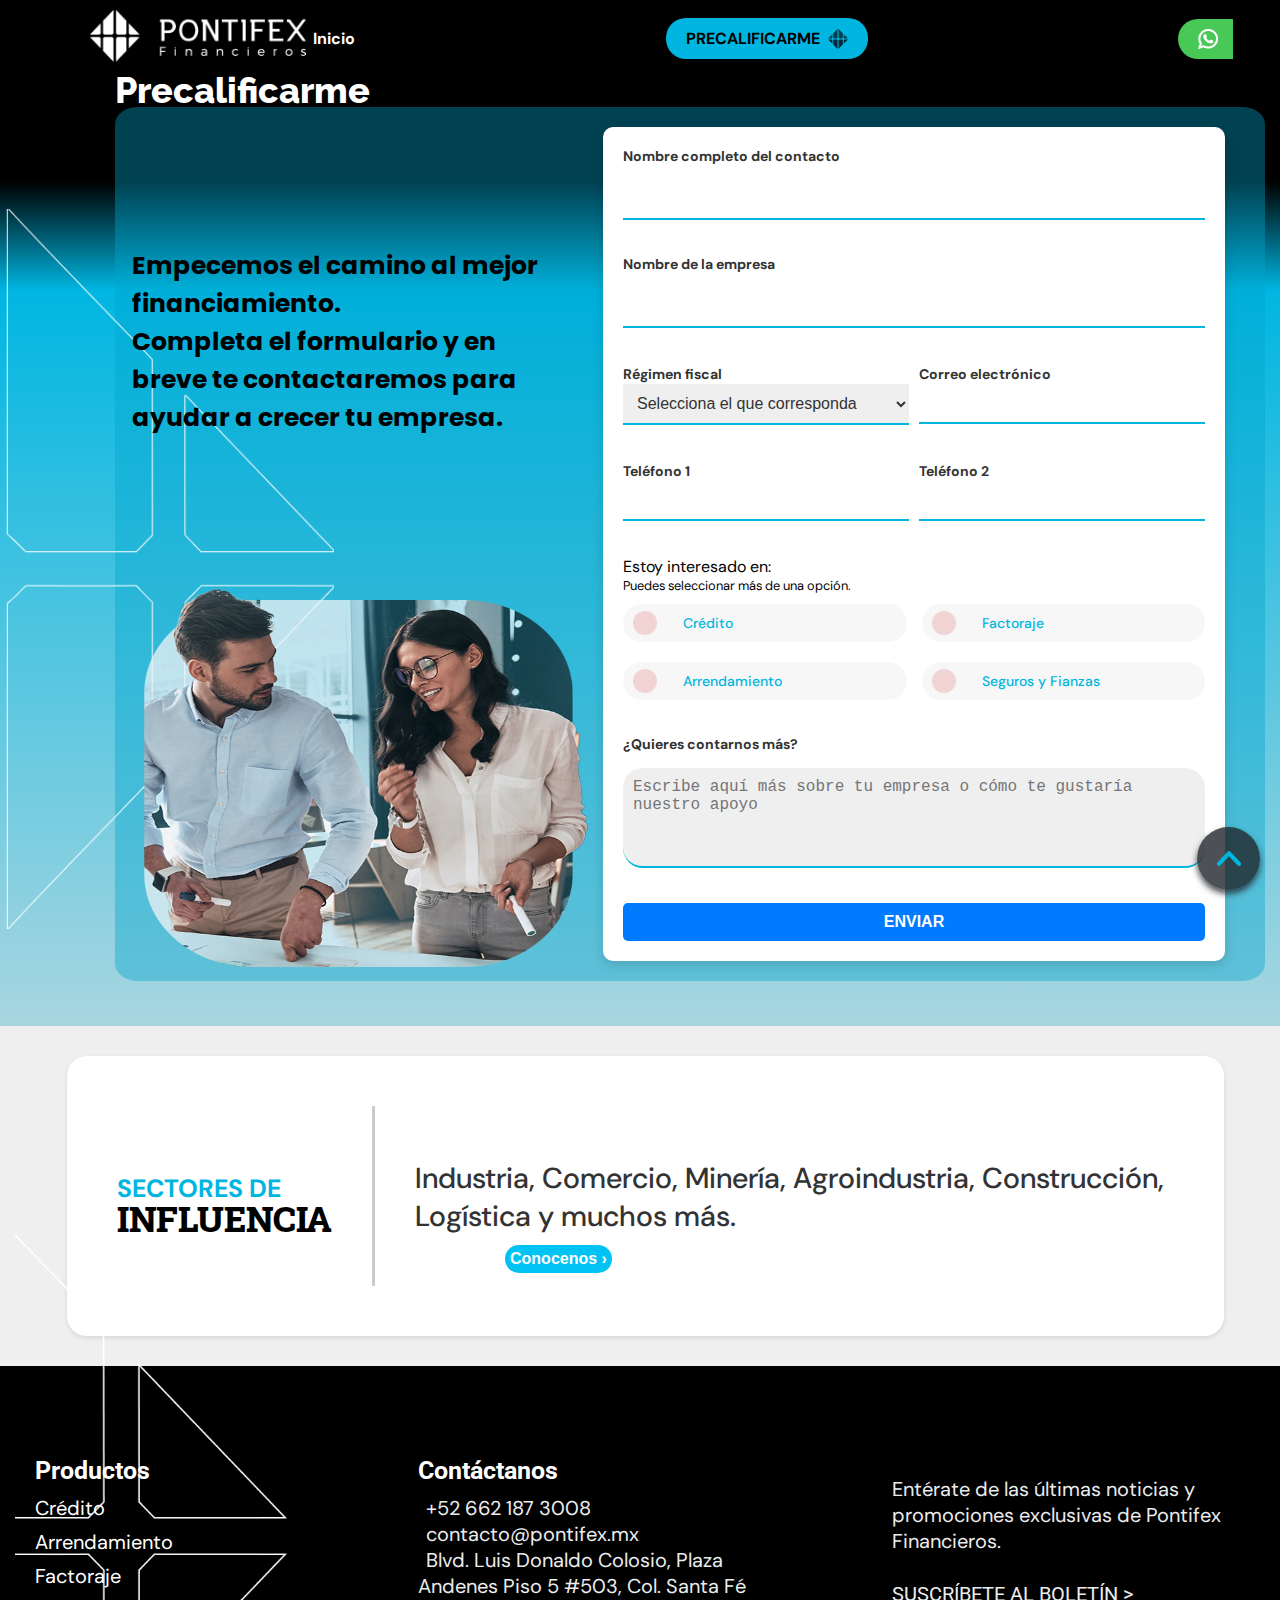
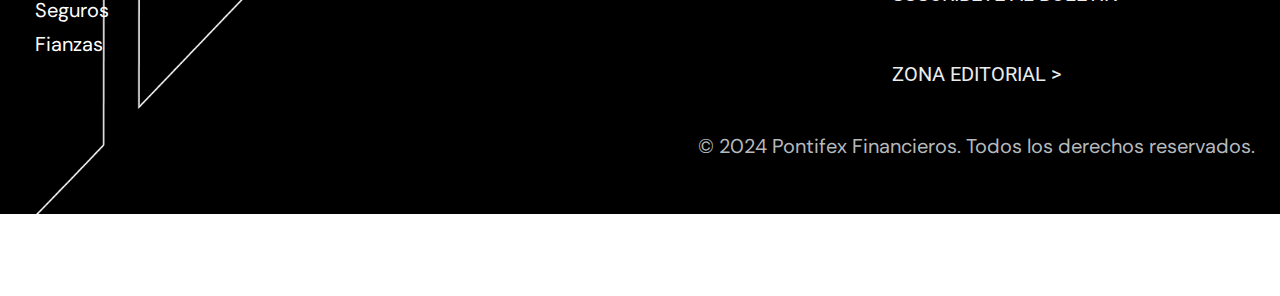
<file: formulario.html>
<!DOCTYPE html>
<html lang="es">

<head>
       <!-- Google Tag Manager -->
<script>(function(w,d,s,l,i){w[l]=w[l]||[];w[l].push({'gtm.start':
    new Date().getTime(),event:'gtm.js'});var f=d.getElementsByTagName(s)[0],
    j=d.createElement(s),dl=l!='dataLayer'?'&l='+l:'';j.async=true;j.src=
    'https://www.googletagmanager.com/gtm.js?id='+i+dl;f.parentNode.insertBefore(j,f);
    })(window,document,'script','dataLayer','GTM-M3RLTW7D');</script>
    <!-- End Google Tag Manager -->

    <meta charset="UTF-8">
    <meta name="viewport" content="width=device-width, initial-scale=1.0">
    <title>Pontifex Financieros - Precalificación</title>
    <link rel="stylesheet" href="Estilos/stylesForm.css">
    <link href="https://fonts.googleapis.com/css2?family=Raleway:wght@700;800&display=swap" rel="stylesheet">
    <link href="https://fonts.googleapis.com/css2?family=DM+Sans:wght@300;400;500;700&display=swap" rel="stylesheet">
    <link href="https://fonts.googleapis.com/css2?family=Roboto:wght@400&display=swap" rel="stylesheet">
    <link href="https://fonts.googleapis.com/css2?family=Poppins:wght@700&display=swap" rel="stylesheet">
    <link href="https://fonts.googleapis.com/css2?family=Roboto+Slab:wght@700&display=swap" rel="stylesheet">
    <link rel="stylesheet" href="https://cdnjs.cloudflare.com/ajax/libs/font-awesome/5.15.4/css/all.min.css">
    <link rel="icon" href="Imagenes/favicon.png" type="image/x-icon">
    <script src="Javascript/validacion.js"></script>

     <!-- Google Analytics: código de seguimiento gtag.js -->
  <script async src="https://www.googletagmanager.com/gtag/js?id=G-8LYQN8TF3M"></script>
  <script>
    window.dataLayer = window.dataLayer || [];
    function gtag(){dataLayer.push(arguments);}
    gtag('js', new Date());

    gtag('config', 'G-8LYQN8TF3M');
  </script>
  <!-- Fin del código de Google Analytics -->

</head>

<body>
    <!-- Google Tag Manager (noscript) -->
<noscript><iframe src="https://www.googletagmanager.com/ns.html?id=GTM-M3RLTW7D"
    height="0" width="0" style="display:none;visibility:hidden"></iframe></noscript>
    <!-- End Google Tag Manager (noscript) -->

    <div id="main-container">
        <!-- Navbar -->

         <!-- Incluir el footer -->
        <header>
            <div class="full-width-bg nav-bg">
                <nav class="nav">
                    <a href="index.html">
                        <img src="Imagenes/logo.png" alt="Pontifex Logo" class="logo">
                    </a>
                    <ul>
                        <li class="mover-item"><a href="index.html">Inicio</a></li>
                        <li class="mover-item">
                            <a href="formulario.html" class="btn-precalificate">
                                PRECALIFICARME
                                <img src="Imagenes/favicon.png" alt="Icono">
                            </a>
                        </li>
                        <li class="mover-item" id="whatsapp">
                            <a href="https://wa.me/+526621873008" target="_blank" class="btn-whatsapp" id="whatsapp">
                                <img src="Imagenes/watsap.png" alt="WhatsApp">
                            </a>
                        </li>
                    </ul>


                </nav>
            </div>
        </header>
    </div>

    <div class="content-wrapper">
        <div class="title-section">
            <h1>Precalificarme</h1>
        </div>
    </div>

    <!-- Sección de Precalificación -->
    <div class="full-width-bg">

        <div class="content-wrapper">
            <div class="image-section-soluciones">
                <img src="Imagenes/pontifex_logo_outline2.png" class="over-image-soluciones">
            </div>
            <div class="precalificacion-content">
                <!-- Sección de Texto e Imagen -->
                <div class="text-section">
                    <p>Empecemos el camino al mejor financiamiento. <br>
                        Completa el formulario y en breve te contactaremos para ayudar a crecer tu empresa.</p>
                    <div class="image-section">
                        <img src="Imagenes/precalificacion-img.png" alt="Imagen decorativa">
                    </div>
                </div>

                <!-- Contenedor para el fondo del formulario -->
                <div class="form-section-bg">
                    <!-- Sección del Formulario -->
                    <div class="form-section">
                        <form action="#" method="post" class="precalificacion-form" id="precalificacionForm" novalidate>
                            <label for="nombre-contacto">Nombre completo del contacto</label>
                            <input type="text" id="nombre-contacto" name="nombre_contacto">

                            <label for="nombre-empresa">Nombre de la empresa</label>
                            <input type="text" id="nombre-empresa" name="nombre_empresa">

                            <div class="two-column-group">
                                <div>
                                    <label for="regimen-fiscal">Régimen fiscal</label>
                                    <select id="regimen-fiscal" name="regimen_fiscal">
                                        <option value="">Selecciona el que corresponda</option>
                                        <option value="persona_moral">Persona moral</option>
                                        <option value="persona_fisica">Persona física con actividad empresarial</option>
                                        <option value="resico">RESICO</option>
                                        <option value="asalariado">Asalariado</option>
                                    </select>
                                </div>
                                <div>
                                    <label for="correo">Correo electrónico</label>
                                    <input type="email" id="correo" name="correo">
                                </div>
                            </div>

                            <div class="phone-group">
                                <div>
                                    <label for="telefono1">Teléfono 1</label>
                                    <input type="tel" id="telefono1" name="telefono1">
                                </div>
                                <div>
                                    <label for="telefono2">Teléfono 2</label>
                                    <input type="tel" id="telefono2" name="telefono2">
                                </div>
                            </div>

                            <p>Estoy interesado en:</p>
                            <div class="small-text">
                                <p>Puedes seleccionar más de una opción.</p>
                            </div>

                            <div class="checkbox-group">
                                <input type="checkbox" id="credito" name="interes" value="credito">
                                <label for="credito"><span>Crédito</span></label>

                                <input type="checkbox" id="factoraje" name="interes" value="factoraje">
                                <label for="factoraje"><span>Factoraje</span></label>

                                <input type="checkbox" id="arrendamiento" name="interes" value="arrendamiento">
                                <label for="arrendamiento"><span>Arrendamiento</span></label>

                                <input type="checkbox" id="seguros" name="interes" value="seguros">
                                <label for="seguros"><span>Seguros y Fianzas</span></label>
                            </div>

                            <label for="comentarios">¿Quieres contarnos más?</label>
                            <textarea id="comentarios" name="comentarios"
                                placeholder="Escribe aquí más sobre tu empresa o cómo te gustaría nuestro apoyo"></textarea>

                            <button type="submit" class="submit-button" id="enviarButton">ENVIAR</button>
                        </form>
                    </div>
                </div>
            </div>
        </div>
    </div>


    <!-- Nosotros Section -->
    <div class="full-width-bg nosotros-bg">
        <div class="content-wrapper">
            <section id="nosotros">
                <div class="nosotros-container">
                    <div class="text-container">
                        <h2 class="heading">SECTORES DE</h2>
                        <h3 class="subheading">INFLUENCIA</h3>
                    </div>
                    <div class="description-container">
                        <p class="description">Industria, Comercio, Minería, Agroindustria, Construcción, Logística
                            y muchos más.
                        </p>
                        <button class="custom-button"> Conocenos  ›</button>
                    </div>

                </div>
            </section>
        </div>
    </div>
    <a href="#top" class="back-top-btn">
        <img src="Svg/flechita.svg" alt="Flecha" class="back-top-icon">
      </a>
    <!-- Footer -->
    <div id="footer-container"></div>
    </div>
    <script src="Javascript/validacion.js"></script>
    <script src="Javascript/animations.js"></script>
    <script src="Javascript/cargar-header-footerl.js"></script>

</body>
</html>
</file>
<file: Estilos/stylesForm.css>
* {
    margin: 0 ;
    padding: 0;
    box-sizing: border-box;

}

body, html {
    width: 100%;
    background:
    linear-gradient(
            to bottom,
            #000000 10%,   /* Negro solo al principio %,   /* El negro solo ocupa el 5% de la altura */
            #00b6e1 16%,   /* Azul claro comienza después del negro *%,  /* Azul claro hasta el 30% */
            #e0e0e0 70%  /* Gris claro al final */

    );

    margin: 0;
    padding: 0;
     font-family: 'DM Sans', sans-serif;
     overflow-x: hidden;
}

.back-top-btn {
    position: fixed;
    bottom: 10px;
    right: 20px;
    width: 63px; /* Ajustado a 63px como mencionaste */
    height: 63px;
    display: grid;
    place-items: center;
    border-radius: 50%; /* Para que sea redondeado */
 background-color: rgba(32, 37, 43, 0.8);
    box-shadow: 0 4px 6px rgba(32, 37, 43, 0.8); /* Sombra con el color rgba con opacidad 0.8 */
}

.back-top-btn img {
    width: 24px; /* Ajusta el tamaño del SVG */
    height: auto;
    pointer-events: none; /* Para que el clic se registre sobre el botón y no sobre la imagen */
}
/* Fondo que cubre toda la pantalla */

.content-wrapper {
    max-width: 1250px;
    margin: 0 auto;
    padding:  20px;
    width: 100%;

}

.hero-bg {
    background-color: #0b0b0b;
}

.soluciones-bg {
    background: linear-gradient(to bottom, #007bba 0%, #0096d6 40%, #00b6e1 70%, #ffffff 100%);
}

.influencia-bg {
    background-color: #f2ecec;
}

.nosotros-bg {
    background-color: #efefef;
}

.footer-bg {
    background-color: #000;
}

/* Asegura que el contenido permanezca centrado */
.container {
    max-width: 1200px;
    margin: 0 auto;
    padding: 0 20px;
    background-color: inherit; /* Hereda el color del fondo de la sección */
}

#main-container {
    width: 100%;
    margin: 0 auto;
    /* padding: 0 20px; */
    box-sizing: border-box;
}


/* Navbar */
header {
    color: white;
    padding: 10px 20px;
    position: relative;
}

.nav {
    display: flex;
    justify-content: space-between;
    align-items: center;
    width: 100%;
}
.nav .logo {
    padding-left: 40px;
}





.nav a {
    color: white;
    text-decoration: none;
    font-weight: bold;
}
/* Estado inicial en la navbar */
.btn-precalificate,
.btn-whatsapp {
    position: relative; /* Posición dentro de la navbar */
    opacity: 1; /* Completamente visible */
    transition: opacity 0.5s ease, transform 0.5s ease; /* Suaviza opacidad y transformación */
}



.image-section-soluciones {
    position: relative;
    text-align: center;
    margin-top: -120px;
    margin-left: -370px;
}

.over-image-soluciones {
    height: 720px;
    width: auto;
    position: absolute;
    left: -8%;
    right: -10%;
    top: -320px;
    z-index: 0;
    user-select: none;
    pointer-events: none;
}


/* Sección de "Nosotros" */
.nosotros-container {
    display: flex;
    align-items: center;
    padding: 50px;
    border-radius: 20px;
    background-color: #ffffff;
    box-shadow: 0 2px 5px rgba(0, 0, 0, 0.1);
    margin-right: 50px;
    margin-left: 52px;
    width: 1157px;
}


.text-container {
    display: flex;
    flex-direction: column;
    align-items: flex-start;
    margin-right: 20px;
}

.heading {
    font-size: 38px;
    font-weight: bold;
    color: #00b6e1;
    font-family: 'DM Sans', sans-serif;
    Position: relative;
    top: 1px;
}

.subheading {
    font-size: 71px;
    font-weight: 800;
    color: #000;
    font-family: 'Roboto Slab', serif;
    margin: 0;
    position: relative;
    top: 5px;
}

.description-container {
    border-left: 3px solid #ccc;
    padding-left: 40px;
    margin-left: 20px;
    height: 180px;

}

.description {
    font-size: 28.9px;
    color: #333;
    font-family: 'DM Sans', sans-serif;
    font-weight: 500;
    padding-top: 55px;
    margin-top: -2px;
}
/* Contenedor principal del footer */
.footer-container {
    display: flex;
    justify-content: space-between;
    padding: 30px 50px;
    color: white;
    flex-wrap: wrap;
    gap: 30px;
}

.footer-section {
    flex: 1;
    margin: 10px;

}

.footer-section h4 {
    font-family: 'Roboto', sans-serif;
    font-size: 25px;
    margin-bottom: 10px;
    color: white;
    font-weight: bold;
}

/* Productos y contacto */
.footer-section.productos ul {
    list-style-type: none;
    padding: 0;
}

.footer-section.productos ul li {
    margin-bottom: 8px;
}

.footer-section.productos ul li a {
    font-size: 14px;
    color: #b6b9bc;
    text-decoration: none;
}

.footer-section.productos ul li a:hover {
    color: #ffffff;
}


.footer-section p,
.footer-section a {
    color: #b6b9bc;
    font-size: 14px;
    text-decoration: none;
}

.footer-section a:hover {
    color: #ffffff;
}

.footer-section.contacto {
    margin-right: 100px;
}

.social-icons-bottom {
    display: flex;
    justify-content: center;
    gap: 50px;
    margin-bottom: 10px;
    margin-left: 50px;
}

.social-icons-bottom a {
    color: #b6b9bc;
    font-size: 25px;
    transition: transform 0.3s ease, color 0.3s ease;
}

.social-icons-bottom a:hover {
    color: #ffffff;
    transform: scale(1.1);
}

.footer-bottom {
    display: flex;
    justify-content: space-between;
    align-items: center;
    padding: 15px 10px;
    background-color: #000;
    color: #b6b9bc;
    font-size: 12px;
}

.footer-bottom p {
    margin: 0;
}

.footer-section p i {
    margin-right: 8px;
}

.footer-section.noticias {
    margin-top: 30px;
}

.suscribete-boletin, .zona-editorial {
    font-family: 'Roboto', sans-serif;
    font-weight: 400;
    font-size: 22px;
    line-height: 1.4;
    color: #b6b9bc;
    text-decoration: none;
}







.form-section {
    flex: 2;
    max-width: 750px;
    padding: 30px;
    background-color: #ffffff;
    border-radius: 15px;
    box-shadow: 0px 4px 20px rgba(0, 0, 0, 0.1);
}


.content-wrapper {
    max-width: 1250px;
    margin: 0 auto;
    padding: 40px 20px;
    display: flex;
    justify-content: space-between;
    align-items: center;
}


/* Sección de texto */
.text-section {
    flex: 1;
    color: white;
    margin-right: 20px;
    margin-top: 120px !important;
}

.text-section h1 {
    font-family: 'Raleway', sans-serif;
    font-size: 45px;
    margin-bottom: 20px;
}

.text-section p {
    font-family: 'Poppins', sans-serif;
    font-weight: 700;
    font-size: 32px;
    color: #000000;
    margin-top: 150px;
    margin-left: 37px;
}

/* Imagen en la sección de texto */
.image-section {
    position: relative;
    width: 250px;
    height: auto;
    margin-top: -200px;
    margin-left: 50px;

}

.form-section-bg {
    display: flex;
    justify-content: flex-end;
    flex: 1.5;
    padding: 20px;
}

/* Estructura del formulario */
.form-section {
    max-width: 600px;
    background-color: white;
    padding: 30px;
    border-radius: 15px;
    box-shadow: 0px 4px 20px rgba(0, 0, 0, 0.1);
}

.precalificacion-form {
    display: flex;
    flex-direction: column;
    gap: 10px;
}

.precalificacion-form label {
    font-size: 14px;
    color: #333;
    font-weight: bold;
    margin-bottom: 5px;
}
/* Campos de entrada con borde solo en la parte inferior */
.precalificacion-form input,
.precalificacion-form select,
.precalificacion-form textarea {

    width: 100%;
    padding: 10px;
    border: none;
    border-bottom: 2px solid #00b6e1;
    font-size: 16px;
    color: #333;
    margin-bottom: 25px;

}

.precalificacion-form input:focus,
.precalificacion-form select:focus,
.precalificacion-form textarea:focus {
    outline: none;
    border-bottom-color: #088acb;

}

.precalificacion-form textarea {
    resize: none;
    height: 100px;
    background-color: #efefef;
    border-radius: 20px;
}

/* Grupo de teléfonos */
.phone-group {
    display: flex;
    gap: 20px;
    user-select: none;
}

.phone-group input {
    width: 100%;
}
.two-column-group,
.phone-group {
    display: flex;
    gap: 20px;
}
/* Estilos para los checkboxes en dos columnas con círculo y alineación personalizada */
.checkbox-group {
    display: grid;
    grid-template-columns: 1fr 1fr;
    gap: 15px;
    margin-bottom: 20px;
}

.checkbox-group label {
    display: flex;
    align-items: center;
    background-color: #f7f7f7;
    color: #00b6e1;
    padding: 10px 20px;
    border-radius: 20px;
    font-weight: 500;
    font-size: 14px;
    cursor: pointer;
    transition: all 0.3s;
    position: relative;
}
.checkbox-group label:hover {
    background-color: #e0e0e0; /* Fondo en hover */
}

.checkbox-group input[type="checkbox"] {
    display: none;
}

.checkbox-group label::before {
    content: "";
    width: 24px;
    height: 24px;
    background-color: #f1d3d4;
    border-radius: 50%;
    position: absolute;
    left: 10px;
    transition: background-color 0.3s;
}

.checkbox-group input[type="checkbox"]:checked + label::before {
    background-color: #00b6e1;
}

/* Flecha dentro del círculo cuando está seleccionado */
.checkbox-group input[type="checkbox"]:checked + label::after {
    content: "✓";
    font-size: 20px;
    color: white;
    position: absolute;
    left: 15px;
    top: 3px;
}

/* Estilos para los checkboxes en dos columnas con círculo y alineación personalizada */
.checkbox-group {
    display: grid;
    grid-template-columns: 1fr 1fr;
    gap: 15px;
    margin-bottom: 20px;
}

.custom-button {
    display: none; /* El botón no será visible en pantallas grandes */
}
.checkbox-group label {
    display: flex;
    align-items: center;
    background-color: #f7f7f7;
    color: #00b6e1;
    padding: 10px 20px;
    border-radius: 20px;
    font-weight: 500;
    font-size: 14px;
    cursor: pointer;
    transition: all 0.3s;
    position: relative;
}

.checkbox-group label:hover {
    background-color: #e0e0e0;
}

.checkbox-group input[type="checkbox"] {
    display: none;
}

.checkbox-group label::before {
    content: "";
    width: 24px;
    height: 24px;
    background-color: #f1d3d4;
    border-radius: 50%;
    position: absolute;
    left: 10px;
}

.checkbox-group label span {
    margin-left: 40px;
    color: #00b6e1;
}

/* Efecto visual cuando el checkbox está seleccionado */
.checkbox-group input[type="checkbox"]:checked + label::before {
    background-color: #00b6e1;
    box-shadow: 0 0 5px rgba(0, 0, 0, 0.2);
}

/* Botón de envío */
.submit-button {
    background-color: #467c89;
    color: white;
    font-size: 18px;
    font-weight: bold;
    padding: 15px;
    border: none;
    border-radius: 30px;
    width: 50%;
    cursor: pointer;
    transition: background-color 0.3s ease;
    margin: 0 auto;
}

.submit-button:hover {
    background-color: #007bba;
}

/* Estilos para mensajes de error */
.error-message {
    color: red;
    font-size: 12px;
    text-align: right;
    margin-top: -26px;
    margin-bottom: 10px;
}

#nombre-contacto + .error-message {
    margin-top: -34px;
}

#nombre-empresa + .error-message {
    margin-top: -34px;
}


.checkbox-group {
    position: relative; /* Establecer el contenedor como referencia */
}


.checkbox-group .error-message {
    color: red;
    font-size: 12px;
    margin-top: 5px; /* Espaciado vertical */
    margin-bottom: 0;
    margin-top: -4px;
    position: absolute; /* Elimina impacto en el diseño */
    right: 0; /* Mueve el mensaje al extremo derecho del contenedor */
    top: 100%; /* Posiciona justo debajo del grupo */
    white-space: nowrap; /* Evita que el texto se rompa en varias líneas */
}



.error-input {
    border-bottom: 2px solid #ff0000 !important; /* Rojo */
}


.nav-bg {
    width: 100%;

    /* position: absolute; */
    top: 0;
    left: 49%;
    /* transform: translateX(-50%); */
    /* height: 80px; */
    display: flex
;

    z-index: 10;
}

.nav {
    max-width: 1200px;
    margin: 0 auto;
}

.title-section {

    padding-bottom: 35px;
    margin-left: 53px;
    margin-top: -120px;

}

.title-section h1 {
    font-family: 'Raleway', sans-serif;
    font-size: 59px; /* Ajusta el tamaño del título según lo necesites */
    font-weight: 800; /* ExtraBold */
    color: #ffffff;
}


@media (max-width: 768px) {


    .precalificacion-content {
        flex-direction: column;
        gap: 20px;
        align-items: center;
    }

    .form-section,
    .text-section {
        width: 100%;
        padding: 10px;
    }

    .form-section {
        max-width: 90%;
        margin: 0 auto;
        padding: 20px; /* Movido aquí */
    }

    .image-section img {
        width: 100%;
        height: auto;
        margin-top: 20px;
        position: static;
    }

    .checkbox-group {
        grid-template-columns: 1fr; /* Una columna en móviles */
        gap: 10px;
    }

    .text-section {
        text-align: center;
        margin: 0 auto;
    }

    .form-section {
        margin: 10px auto;
        width: 100%; /* Movido aquí */
    }
}


/* Footer */

@media (max-width: 768px) {


    .footer-container {
        display: flex;
        flex-direction: column; /* Apilar las secciones verticalmente */
        align-items: center; /* Centrar los elementos horizontalmente */
        text-align: center; /* Alinear el texto al centro */
        gap: 20px; /* Espaciado entre secciones */
        padding: 20px; /* Espaciado interno */
    }

    .footer-section {
        margin: 0; /* Eliminar márgenes adicionales */
        padding: 0; /* Eliminar padding interno */
    }

    .footer-section h4 {
        font-size: 18px; /* Reducir tamaño de títulos */
        margin-bottom: 10px; /* Espaciado con el contenido */
    }

    .footer-section ul {
        padding: 0; /* Eliminar padding del listado */
        list-style: none; /* Quitar viñetas */
    }

    .footer-section ul li {
        margin-bottom: 5px; /* Espaciado entre ítems */
    }

    .social-icons-bottom {
        display: flex;
        justify-content: center; /* Centrar los íconos */
        gap: 15px; /* Espaciado entre los íconos */
    }

    .footer-bottom {
        display: flex;
        flex-direction: column; /* Apilar contenido */
        align-items: center; /* Centrar horizontalmente */
        text-align: center; /* Centrar texto */
        gap: 10px; /* Espaciado entre íconos y texto */
        padding: 10px 0; /* Espaciado superior e inferior */
    }

    .footer-bottom p {
        font-size: 12px; /* Reducir tamaño del texto */
        margin: 0; /* Eliminar márgenes adicionales */
    }
}

/* Navbar */
header {
    color: white;
    padding: 10px 20px;
    position: relative;
}

.nav {
    display: flex;
    justify-content: space-between;
    align-items: center;
    width: 100%;
}
.nav .logo {
    padding-left: 50px;
}

.nav ul {
    display: flex;
    align-items: center;
    justify-content: space-between;
    flex-grow: 1;
    width: 100%;
}

.nav li {
    margin: 0 7px;
    position: relative;
    color: transparent;
}



.btn-precalificate {
    background-color: #00b6e1;
    border: none;
    border-radius: 20px;
    padding: 10px 20px;
    color: black !important;
    display: inline-flex;
    align-items: center;
    cursor: pointer;
    position: relative;
}

.small-text {
    font-size: 0.8em; /* Ajusta el tamaño según lo que necesites */
    margin-top: -10px;
}


.soluciones-bg {
    background: linear-gradient(to bottom, #007bba 0%, #0096d6 40%, #00b6e1 70%, #ffffff 100%);
}

.btn-precalificate img {
    width: 20px;
    height: auto;
    margin-left: 8px;
}

.btn-whatsapp {
    background-color: #47c857;
    border: none;
    border-radius: 20px 0 0 20px;
    padding: 10px 15px;
    color: white;
    display: inline-flex;
    align-items: center;
    cursor: pointer;

}





.btn-whatsapp img {
    width: 20px;
    height: auto;
    margin-left: 5px;
}

/* Hero Section */
.hero-section {
    color: #fff;
    text-align: left;
    position: relative;
    padding: 20px;
    user-select: none;
}

.hero-section h1 {
    font-family: 'Raleway', sans-serif;
    font-size: 57px;
    line-height: 1.2;
}

.hero-content {
    display: flex;
    flex-direction: row;
    justify-content: space-between;
    align-items: center;
    margin-bottom: 20px;
}

.text-section {
    margin-left: 20px;
    font-family: 'Roboto', sans-serif;
    font-size: 28px;
}

.image-section {
    flex: 1;
}

.image-section img {
    width: 450px;
    height: 380px;
    margin-left: 31px;
    position: absolute;
    top: 350px;
    transform: translateX(-15%);
    z-index: 1;
}


@media (max-width: 768px) {
    .hero-content {
        flex-direction: column;
        text-align: center;
    }

    .hero-section h1 {
        font-size: 38px;
    }

    .text-section {
        font-size: 22px;
    }

    .cta-box p {
        font-size: 24px;
    }

    .cta-button {
        padding: 10px 80px;
    }

    #soluciones h2 {
        font-size: 36px;
    }

    .soluciones-container {
        gap: 10px;
    }

    .solucion {
        max-width: 100%;
    }

    .stats-row {
        flex-direction: column;
        gap: 10px;
    }

    .footer-container {
        padding: 20px;
        text-align: center;
    }

    .footer-bottom {
        flex-direction: column;
        text-align: center;
        gap: 10px;
    }
}

@media (max-width: 600px) {

    


    .nav .menu-icon {
        display: inline-block;
        cursor: pointer;
    }

    .footer-container {
        flex-direction: column;
        text-align: center;
        gap: 15px;
    }

    .footer-section {
        margin: 0;
    }
}

.precalificacion-bg {
    background: linear-gradient(to right, #007bba, #0096d6);
    color: white;
}

.precalificacion-content {
    display: flex;
    justify-content: space-between;
    align-items: flex-start;
    gap: 20px;
    background-color: rgb(0, 166, 205, .4) !important;
    border-radius: 2%;
    max-width: 1150px;
    margin-left: 30px;
}

.content-wrapper {
    max-width: 1250px;
    margin: 0 auto;

    padding: 30px 0px;
    display: flex;

    justify-content: space-between;
    align-items: center;
    margin-top: 15px;
}

/* Sección de texto */
.title-section {
    margin-bottom: -40px;
    margin-left: 100px;
}
.title-section h1 {
    font-family: 'Raleway', sans-serif;
    font-size: 59px;
    font-weight: 800; /* ExtraBold */
    color: #ffffff;
}



@media (max-width: 768px) {


    .title-section {
        margin-top: -600x; /* Adjust this value as needed for smaller screens */
        margin-left: 45px;
    }
    .precalificacion-content {
        margin-left: -1px;
        width: 100%;
        max-width: 999px;
        border-radius: 10px;

    }
    .image-section-soluciones {
        display: none;
    }


}

@media (max-width: 768px) {


    /* Contenedor principal */
    .form-section-bg {
        display: flex;
        flex-direction: column;
        justify-content: center;
        align-items: flex-start;
        padding: 20px;
        max-width: 1500px;
        width: 100%;
        margin-left: -10px;
    }
}
    /* Mover contenedor hacia la derecha */
    .form-section {
        width: 103%;
        max-width: 1500px;
        padding: 20px;
        background-color: #ffffff;
        border-radius: 10px;
        box-shadow: 0px 4px 12px rgba(0, 0, 0, 0.15);
        margin-left: auto;
        margin-right: 20px;
    }

    /* Grupo de columnas */
    .two-column-group,
    .phone-group {
        display: flex;
        flex-direction: row;
        gap: 10px;
    }

    .two-column-group div,
    .phone-group div {
        flex: 1;
    }

    /* Botón de envío */
    .submit-button {
        width: 100%; /* Botón ocupa todo el ancho del formulario */
        padding: 10px;
        background-color: #007bff;
        color: white;
        border: none;
        border-radius: 5px;
        font-size: 16px;
        font-weight: bold;
        cursor: pointer;
        transition: background-color 0.3s ease;
    }

    .submit-button:hover {
        background-color: #0056b3;
    }

    /* Ajustes del texto principal */
    .text-section {
        text-align: left;
        margin: 0 auto;
        padding: 10px;
        color: rgb(255, 255, 255);
        font-size: 10px;
        transform: translateY(-140px);
    }

    /* Ocultar imágenes en móviles */
    .title-section h1 {
        font-size: 36px;
        color: #ffffff;

        margin-top: 50px;
        /* margin-left: -40px; */
        position: relative;

    }
    

    .precalificacion-content {
        margin-top: -90px; /* Ajusta este valor negativo para subir la sección */
    }


    .text-section p {
        font-family: 'Poppins', sans-serif;
        font-weight: bold;
        /* margin-bottom: 50px; */
        font-size: 25px;
        margin-left: 7px; /* Mueve hacia la derecha */

    }




/* Nosotros */
@media (max-width: 768px) {
    

    .nosotros-container {
        flex-direction: column;
        align-items: center;
        text-align: center;
        padding: 5px;
         gap: 0; 
        margin: 0 auto;
        width: 100%;
        max-width: 1400px;
        
    }



    .image-section img {
        display: none !important; /* Oculta la imagen */
    }

    .text-container {
        margin: 0;
        text-align: center;
    }

    .description-container {
        border-left: none;
        padding: 0;
        margin: 0;
        height: auto;
    }

    .description {
        font-size: 23px;
        text-align: left;
        margin-top: -20px;
        padding-top: 15px;
    }
}


.heading {
    font-size: 25px;
    font-weight: bold;
    color: #00b6e1;
    font-family: 'DM Sans', sans-serif;
    Position: relative;
    top: 15px;
}


.subheading {
    font-family: 'Roboto Slab', serif;
    font-size: 35px;
}
    .custom-button {
        display: none;
        padding: 5px 5px;
        background-color: #00c3f3;
        color: white;
        font-size: 16px;
        font-weight: bold;
        border: none;
        border-radius: 30px;
        text-align: center;
        cursor: pointer;
        display: flex
;
        align-items: center;
        justify-content: center;
        margin-top: 10px;
        margin-bottom: 10px;
        transform: translateX(90px);
        transition: background-color 0.3s ease, transform 0.3s ease;
    }
    



.nav-bg.hidden {
    display: none; /* Oculta la navbar */
}

.nav-bg.hidden {
    display: none; /* Oculta la navbar */
}



@media (min-width: 769){
    .nosotros-container {
        display: flex
    ;
        align-items: center;
        padding: 50px;
        border-radius: 20px;
        background-color: #ffffff;
        box-shadow: 0 2px 5px rgba(0, 0, 0, 0.1);
        /* margin-right: 50px; */
        /* margin-left: 52px; */
        width: 100%;}



    .title-section {

        padding-bottom: 35px;
        margin-left: 53px;
        margin-top: -190px;


    }

    .nav ul {
        display: flex
        ;
            align-items: center;
            justify-content: flex-end;
            flex-grow: 1;
            width: 100%;
    }

    .description-container {
        border-left: none;
        /* padding: 40px; */
        margin: 0;
        height: auto;
        padding-left: 40px;
    }
    .custom-button {
        display: none;
        padding: 10px 10px;
        background-color: #00c3f3;
        color: white;
        font-size: 16px;
        font-weight: bold;
        border: none;
        border-radius: 30px;
        text-align: center;
        cursor: pointer;
        display: flex
;
        align-items: center;
        justify-content: center;
        margin-top: auto;
        transform: translateY(10px);
        transition: background-color 0.3s ease, transform 0.3s ease;
    }
    .nosotros-container {
        display: flex
    ;
        align-items: center;
        padding: 50px;
        border-radius: 20px;
        background-color: #ffffff;
        box-shadow: 0 2px 5px rgba(0, 0, 0, 0.1);
         margin-right: 0; 
         margin-left: 0; 
        width: 100%;
    }
    .description {
        font-size: 20.9px;
        color: #333;
        font-family: 'DM Sans', sans-serif;
        font-weight: 500;
         padding-top: 55px; 
         margin-top: -0px; 
    }

}

/* Footer */

@media (max-width: 768px) {
    .footer-container {
        display: flex;
        flex-direction: column;
        align-items: center;
        text-align: center;
        gap: 20px;
        padding: 20px;
    }

    .footer-section {
        margin: 0;
        padding: 0;
    }

    .footer-section h4 {
        font-size: 18px;
        margin-bottom: 10px;
    }

    .footer-section ul {
        padding: 0;
        list-style: none;
    }

    .footer-section ul li {
        margin-bottom: 5px;
    }

    .social-icons-bottom {
        display: flex;
        justify-content: center;
        gap: 15px;
    }

    .footer-bottom {
        display: flex;
        flex-direction: column;
        align-items: center;
        text-align: center;
        gap: 10px;
        padding: 10px 0;
    }

    .footer-bottom p {
        font-size: 12px;
        margin: 0;
    }
}


/* navar */
@media (max-width: 768px) {
    /* Navbar principal */
    .nav-bg {
        display: flex;
        align-items: center;
        justify-content: space-between;

        /* padding: 0 15px; */
        /* width: 202%; */
        /* height: 60px; */
        /* position: fixed; */
        top: 0;
        left: 0;

    }

    /* Logo */
    .logo {
        width: 30px;
        height: auto;
    }

   

    /* Elementos de la lista */
    .nav ul li {
        margin: 0;
    }

    /* Botón "PRECALIFICARME" */
    .btn-precalificate {
        display: flex;
        align-items: center;
        justify-content: center;
        gap: 5px;
        background-color: white;
        color: black;
        font-size: 14px;
        font-weight: bold;
        padding: 8px 16px;
        border-radius: 20px;
        text-decoration: none;
    }

    .btn-precalificate img {
        width: 16px;
        height: auto;
    }

    /* Botón de WhatsApp */
    .btn-whatsapp {
        display: flex;
        align-items: center;
        justify-content: center;
        width: 40px;
        height: 40px;
        border-radius: 50%;
        background-color: #47c857;
        visibility: hidden;
    }

    .btn-whatsapp img {
        width: 20px;
        height: auto;
    }

  
}

@media (max-width: 768px) {

    .text-section {
        flex: 1;
        color: white;
        margin-right: 20px;
        margin-top: -10px !important;
        padding-top: 20px; /* Espacio interno arriba */
        padding-bottom: 30px; /* Espacio interno abajo */
    }
    .footer-section.productos ul {
        display: grid;
        grid-template-columns: 1fr 1fr;
        gap: 10px;
        padding: 0;
        margin: 0;
        list-style: none;
        text-align: left;
        margin-left: -55px;
    }

    .footer-section.productos h4 {
        font-size: 26px;
        font-family: 'Roboto', sans-serif;
        text-align: left;
        color: #ffffff;
        margin-bottom: 15px;
        margin-left: -55px;
    }

    .footer-section.productos ul li {
        font-size: 21px;
        color: white;
        font-family: 'DM Sans', sans-serif;
        font-weight: 400;

    }

    .footer-section.contacto {
        text-align: left;
        font-family: 'DM Sans', sans-serif;
        font-weight: 400;
        font-size: 60px;
        color: #ffffff;
        line-height: 1.5;
        margin-top: 30px;
    }
    .footer-section.contacto p {
        font-size: 23px;
        margin-bottom: 10px;
    }

    .footer-section.contacto h4 {
        font-size: 26px;
        font-weight: bold;
        font-family: 'Roboto', sans-serif;
        text-align: left;
        color: #ffffff;
        margin-bottom: 15px;
        margin-left: -10px;
    }

    .footer-section.noticias {
        text-align: left;
        margin-left: 0;
        margin-top: -10px;
    }

    .footer-bottom .social-icons-bottom a {
        margin-right: 40px;

    }

    .social-icons-bottom{
        margin-left: -2px;
    }

    .footer-bottom .social-icons-bottom a:last-child {
        margin-right: 0;
    }
}
</file>
